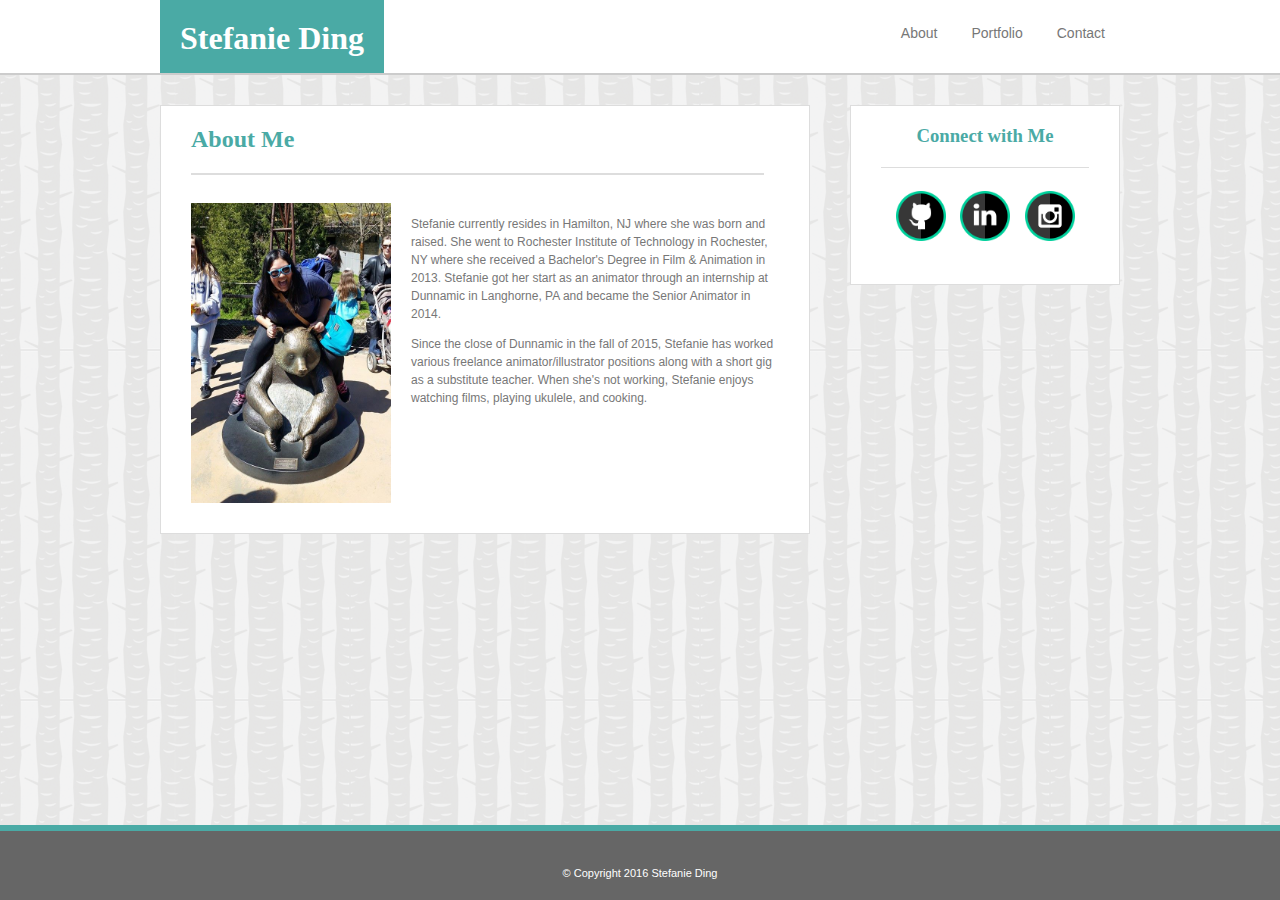
<file: index.html>
<!-- Week 1 Assignment: Basic Profile -->
<!DOCTYPE html>
<html>

<head>

	<link rel="stylesheet" type="text/css" href="assets/css/style.css">
	
		<title>Stefanie Ding</title>

</head>

<body>

	<header>
		<div class="head-container">
		<a href="index.html"><h1>Stefanie Ding</h1></a>
	
	<section id="menu-buttons">
		<a href="index.html"><button class="button">About</button></a>
		<a href="portfolio.html"><button class="button">Portfolio</button></a>
		<a href="contact.html"><button class="button">Contact</button></a>
	</section>
		</div>
	</header>
<div class="container">	
	<section id="main-bio">
		<h2>About Me</h2><br>

		<img src="assets/images/profilepicture.jpg" alt="profilePicture" id="bio-image">

		<p> 
			Stefanie currently resides in Hamilton, NJ where she was born and raised. She went to Rochester Institute of Technology in Rochester, NY where she received a Bachelor's Degree in Film & Animation in 2013. Stefanie got her start as an animator through an internship at Dunnamic in Langhorne, PA and became the Senior Animator in 2014.
		</p>
		<p>
			 Since the close of Dunnamic in the fall of 2015, Stefanie has worked various freelance animator/illustrator positions along with a short gig as a substitute teacher. When she's not working, Stefanie enjoys watching films, playing ukulele, and cooking.
		</p>
	</section>

	<section id="connect">
		<h3>Connect with Me</h3>

	<section id="icon-container">
		<a href="https://github.com/StefanieDing" target="_blank">
		<img src="assets/images/1469771795_github_social_media_online_logo.png" alt="githubLogo" id="social-icons"></a>

		<a href="https://www.linkedin.com/in/stefanieding/" target="_blank">
		<img src="assets/images/1469771804_linkedin_social_media_online_logo.png" alt="instagramLogo" id="social-icons"></a>

		<a href="https://www.instagram.com/stefding/" target="_blank">
		<img src="assets/images/1469771796_instagram_social_media_online_logo.png" alt="instagramLogo" id="social-icons"></a>
	</section>
	
	</section>
</div>

<div class="footer-container">
	<footer>&copy Copyright 2016 Stefanie Ding</footer>
</div>
	
</body>
</html>
</file>
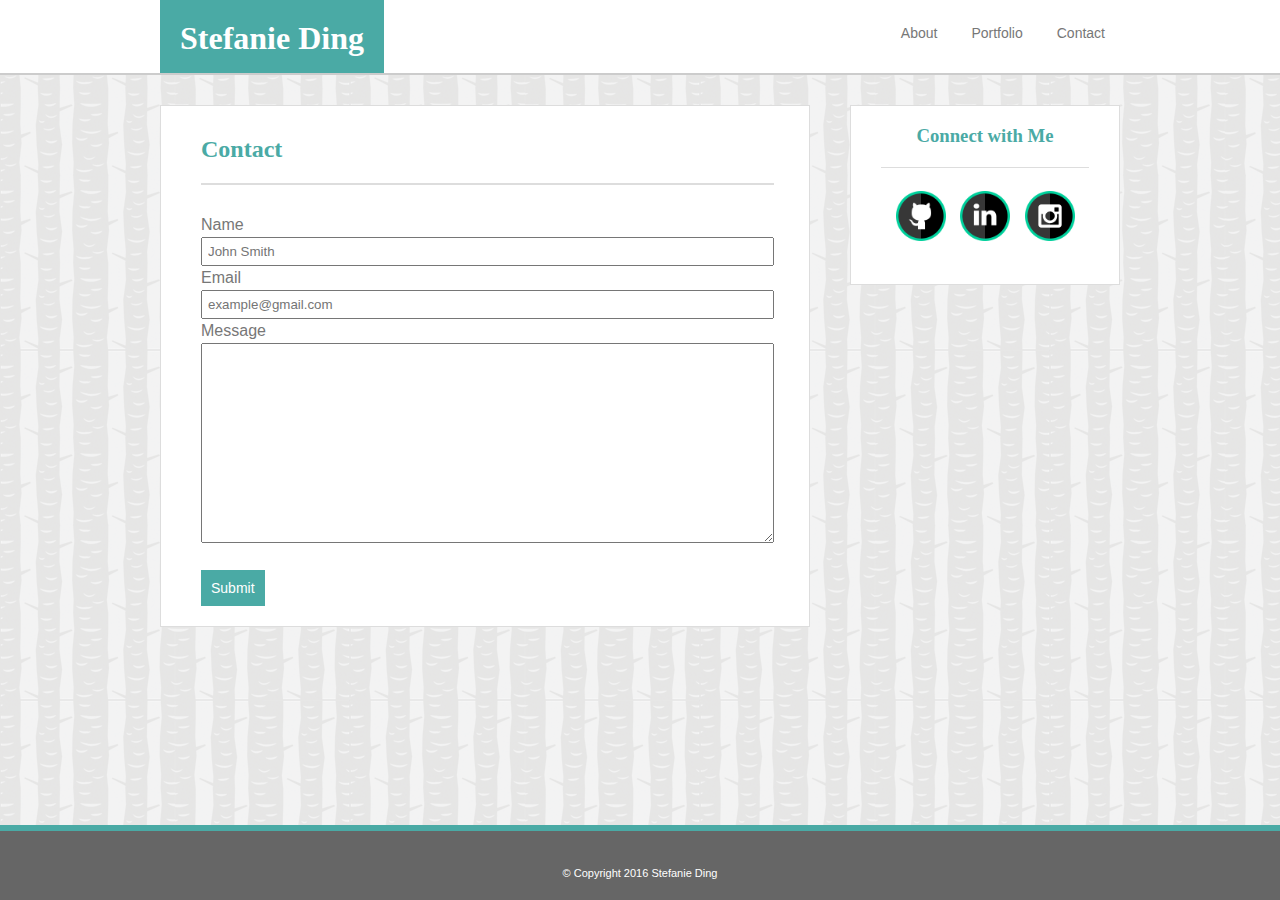
<file: contact.html>
<!-- Contact Sheet -->
<!DOCTYPE html>
<html>
<head>
	
	<link rel="stylesheet" type="text/css" href="assets/css/style.css">
	
	<title>Stefanie Ding: Contact</title>

</head>

<body>

	<header>
		<div class="head-container">
			<a href="index.html"><h1>Stefanie Ding</h1></a>

	<section id="menu-buttons">
		<a href="index.html"><button class="button">About</button></a>
		<a href="portfolio.html"><button class="button">Portfolio</button></a>
		<a href="contact.html"><button class="button">Contact</button></a>
	</section>
		</div>
	</header>
<div class="container">
	<section id ="contact-box">
	<h2>Contact</h2><br>

	<section id="form-container">
		<form action="#">
		Name<br><input id="form-style" placeholder="John Smith"><br>
		Email<br><input name="Email" id="form-style" placeholder="example@gmail.com"><br>
		Message<br><textarea name ="message" id="message-style" rows="10" cols="30"></textarea>
		<input type="submit" value="Submit" class="submit-button">
		</form>
	</section>
		
	</section>

	<section id="connect">
		<h3>Connect with Me</h3>
	
	<section id="icon-container">
		<a href="https://github.com/StefanieDing" target="_blank">
		<img src="assets/images/1469771795_github_social_media_online_logo.png" alt="githubLogo" id="social-icons"></a>

		<a href="https://www.linkedin.com/in/stefanieding/" target="_blank">
		<img src="assets/images/1469771804_linkedin_social_media_online_logo.png" alt="instagramLogo" id="social-icons"></a>

		<a href="https://www.instagram.com/stefding/" target="_blank">
		<img src="assets/images/1469771796_instagram_social_media_online_logo.png" alt="instagramLogo" id="social-icons"></a>
	</section>

	</section>
</div>

<div class="footer-container">
	<footer>&copy Copyright 2016 Stefanie Ding</footer>
</div>


</body>
</html>
</file>
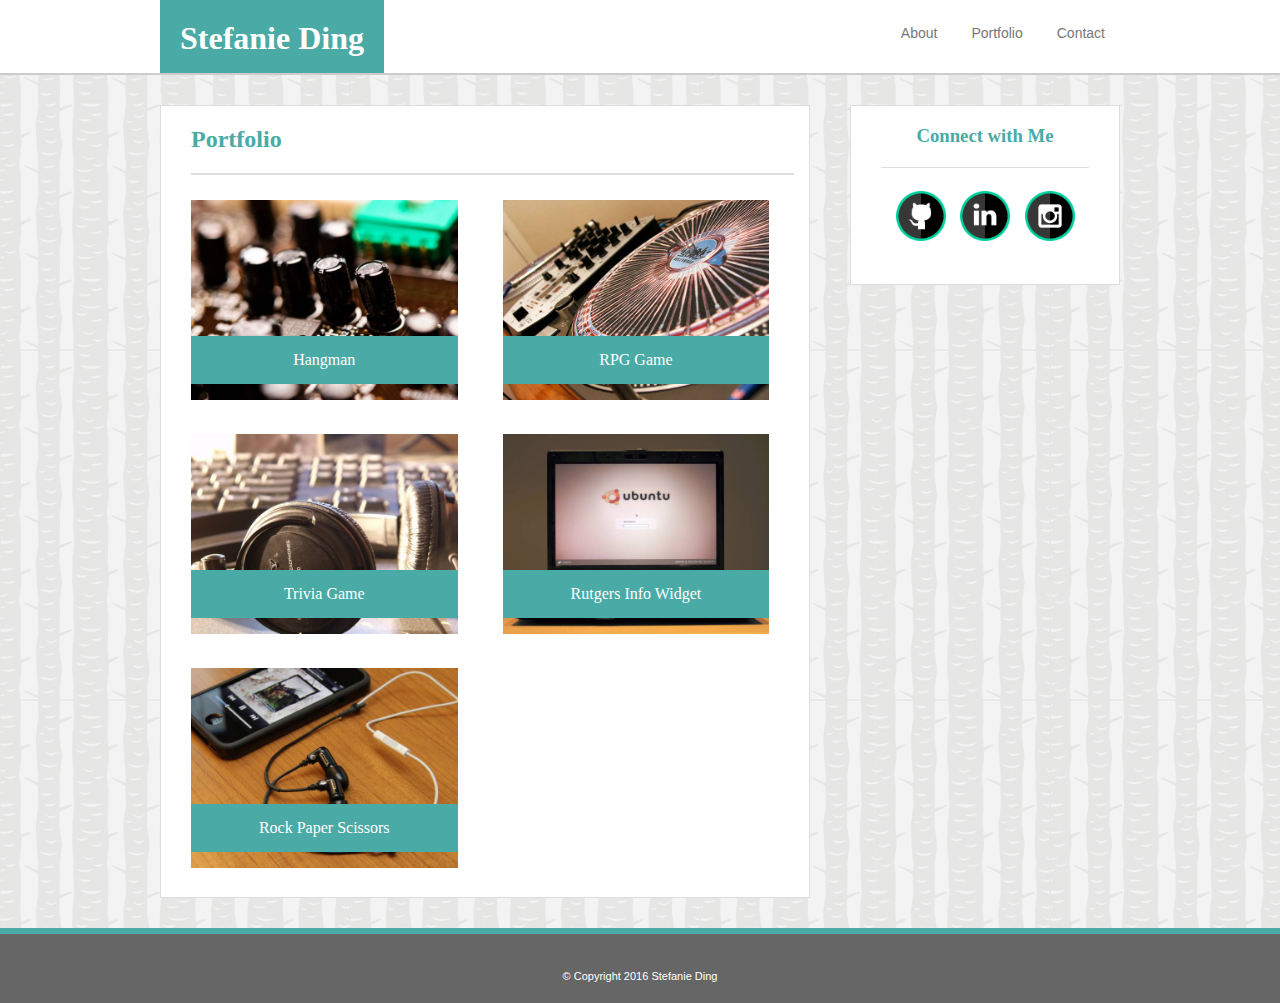
<file: portfolio.html>
<!-- Portfolio Page -->
<!DOCTYPE html>
<html>
<head>
	<link rel="stylesheet" type="text/css" href="assets/css/style.css">
	
	<title>Stefanie Ding: Portfolio</title>

</head>

<body>

<header>
	<div class="head-container">
		<a href="index.html"><h1>Stefanie Ding</h1></a>

	<section id="menu-buttons">
		<a href="index.html"><button class="button">About</button></a>
		<a href="portfolio.html"><button class="button">Portfolio</button></a>
		<a href="contact.html"><button class="button">Contact</button></a>
	</section>
	</div>
</header>
<div class="container">
<section id="portfolio">
	<h2>Portfolio</h2>

	<div class="imgHolder">
		<a href="#"><img src="assets/images/portfolio-1.jpg" alt="Hangman" id="portfolio-img"></a>
		<span>Hangman</span>
	</div>	
	<div class="imgHolder-R">
		<a href="#"><img src="assets/images/portfolio-2.jpg" alt="RPG Game" id="portfolio-img"></a>
		<span>RPG Game</span>
	</div>	
	<div class="imgHolder">
		<a href="#"><img src="assets/images/portfolio-3.jpg" alt="Trivia Game" id="portfolio-img"></a>
		<span>Trivia Game</span>
	</div>	
	<div class="imgHolder-R">
		<a href="#"><img src="assets/images/portfolio-4.jpg" alt="Rutgers Info Widget" id="portfolio-img">
		<span>Rutgers Info Widget</span></a>
	</div>	
	<div class="imgHolder">
		<a href="#"><img src="assets/images/portfolio-5.jpg" alt="Rock Paper Scissors" id="portfolio-img">
		<span>Rock Paper Scissors</span></a>
	</div>
	
	
</section>

<section id="connect">
		<h3>Connect with Me</h3>
		
	<section id="icon-container">
		<a href="https://github.com/StefanieDing" target="_blank">
		<img src="assets/images/1469771795_github_social_media_online_logo.png" alt="githubLogo" id="social-icons"></a>

		<a href="https://www.linkedin.com/in/stefanieding/" target="_blank">
		<img src="assets/images/1469771804_linkedin_social_media_online_logo.png" alt="instagramLogo" id="social-icons"></a>

		<a href="https://www.instagram.com/stefding/" target="_blank">
		<img src="assets/images/1469771796_instagram_social_media_online_logo.png" alt="instagramLogo" id="social-icons"></a>
	</section>

</section>
</div>	

<div class="footer-container">
	<footer>&copy Copyright 2016 Stefanie Ding</footer>
</div>


</body>
</html>
</file>
<file: assets/css/style.css>
/*Style for Basic-Portfolio - Homework Assignment 1*/
*{
	box-sizing: border-box;
}

html{
	position:relative;
	min-height:100%;
}

body{
	background: url(../images/tree_bark.png) repeat;
	color: #777777;
	font-family: "Arial", "Helvetica Neue", Helvetica, sans-serif;
	top-padding:0;
	margin: 0 0 75px;
	height:100%;
	width:100%;
	
}

header{
	background-color: white;
	margin-bottom: 30px;
	width: 100%;
	overflow: auto;
	height: 75px;
	border-bottom: 2px solid #cccccc;
	font-family:"Georgia", "Times New Roman", Times, serif;
}

h1{
	background-color:#4aaaa5;
	color:white;
	padding: 20px;
	float: left;
	margin-top: 0px;
	
}

h2{
	color:#4aaaa5;
	font-family:"Georgia", "Times New Roman", Times, serif;
	border-bottom: 2px solid #dddddd;
	margin-left: 30px;
	margin-right: 15px;
	text-align: left;
	padding-bottom: 20px;
	margin-bottom: 10px;
}

h3{
	font-family:"Georgia", "Times New Roman", Times, serif;
	border-bottom: 1px solid #dddddd;
	color:#4aaaa5;
	padding-bottom: 20px;
	margin-left: 30px;
	margin-right: 30px;
	text-align: center;
}

p{
	font-size: 12px;
	line-height: 150%;
	text-align: left;
}

form{
	line-height: 150%;
	margin-left: 30px;
	margin-right: 15px;
}

footer{
	text-align: center;
	font-size: 11px;
	margin-top: 36px;
}

.container{
	position:relative;
	margin: 0 auto 0 auto;
	padding: 0 auto 0 auto;
	width: 960px;
	height: 100%;
	display: flex;
}

.head-container{
	margin: 0 auto 0 auto;
	padding: 0 auto 0 auto;
	width: 960px;
}

.footer-container{
	width: 100%;
	height: 75px;
	position: absolute;
	background-color: #666666;
	color: white;
	border-top: 6px solid #4aaaa5;
	bottom: 0;
	left:0;
	
}

#menu-buttons{
	float:right;
	margin-top: 10px;
}
.button{
		background-color: white;
		border: none;
		padding: 15px 15px;
		text-align: center;
		text-decoration: none;
		font-size: 14px;
		cursor: pointer;
		color: #777777
}

.button:hover{
	color: #4aaaa5;
}

#bio-image{
	width: 200px;
	float: left;
	overflow: auto;
	margin-left: 30px;
	margin-right: 20px;
}

#main-bio{
	float:left;
	background-color: white;
	border: 1px solid #dddddd;
	height: 50%;
	padding-bottom: 30px;
	padding-right: 30px;
	width: 650px;
	margin-bottom:30px;
	
}

/*Social Icon sidebar*/
#connect{
	background-color:white;
	border: 1px solid #dddddd;
	float:right;
	margin: 0px;
	margin-left: 40px;
	width:270px;
	height: 180px;
	overflow:auto;
}

#social-icons{
	width: 50px;
	height: 50px;
	margin: 5px;
}

#icon-container{
	margin-left: 40px;
	margin-right: 20px;
	overflow:auto;

}

/*Contact Page Form*/
#contact-box{
	float:left;
	background-color: white;
	border: 1px solid #dddddd;
	width: 650px;
	padding: 20px;
	padding-left: 10px;
	padding-top: 10px;
	margin-bottom:30px;
	
}

#form-style{
	width: 100%;
	padding: 5px;
}

#message-style{
	width: 100%;
	padding: 5px;
	height: 200px;
}

.submit-button{
		margin-top: 20px;
		background-color: #4aaaa5;
		border: none;
		text-align: center;
		text-decoration: none;
		font-size: 14px;
		cursor: pointer;
		color: white;
		padding: 10px;
}

.submit-button:hover{
	color: black;
	background-color: white;
	border: 2px solid black;
}

#portfolio{
	float:left;
	background-color: white;
	border: 1px solid #dddddd;
	overflow: auto;
	width: 650px;
	margin-bottom:30px;
	padding-bottom: 10px;
	
}

#portfolio-img{

	height: 200px;
}

.imgHolder{
	position:relative;
	margin: 15px;
	margin-left: 30px;
	float: left;
}

.imgHolder-R{
	position:relative;
	margin: 15px;
	margin-left: 30px;
	float: left;
}

.imgHolder span, .imgHolder-R span{
	position:absolute;
	font-family:"Georgia", "Times New Roman", Times, serif;
	background-color:#4aaaa5;
	color:white;
	padding: 15px;
	margin: 0;
	width: 266.5px;
	text-align: center;
	font-weight: normal;
	bottom: 20px;
	left: 0px;
}
</file>
